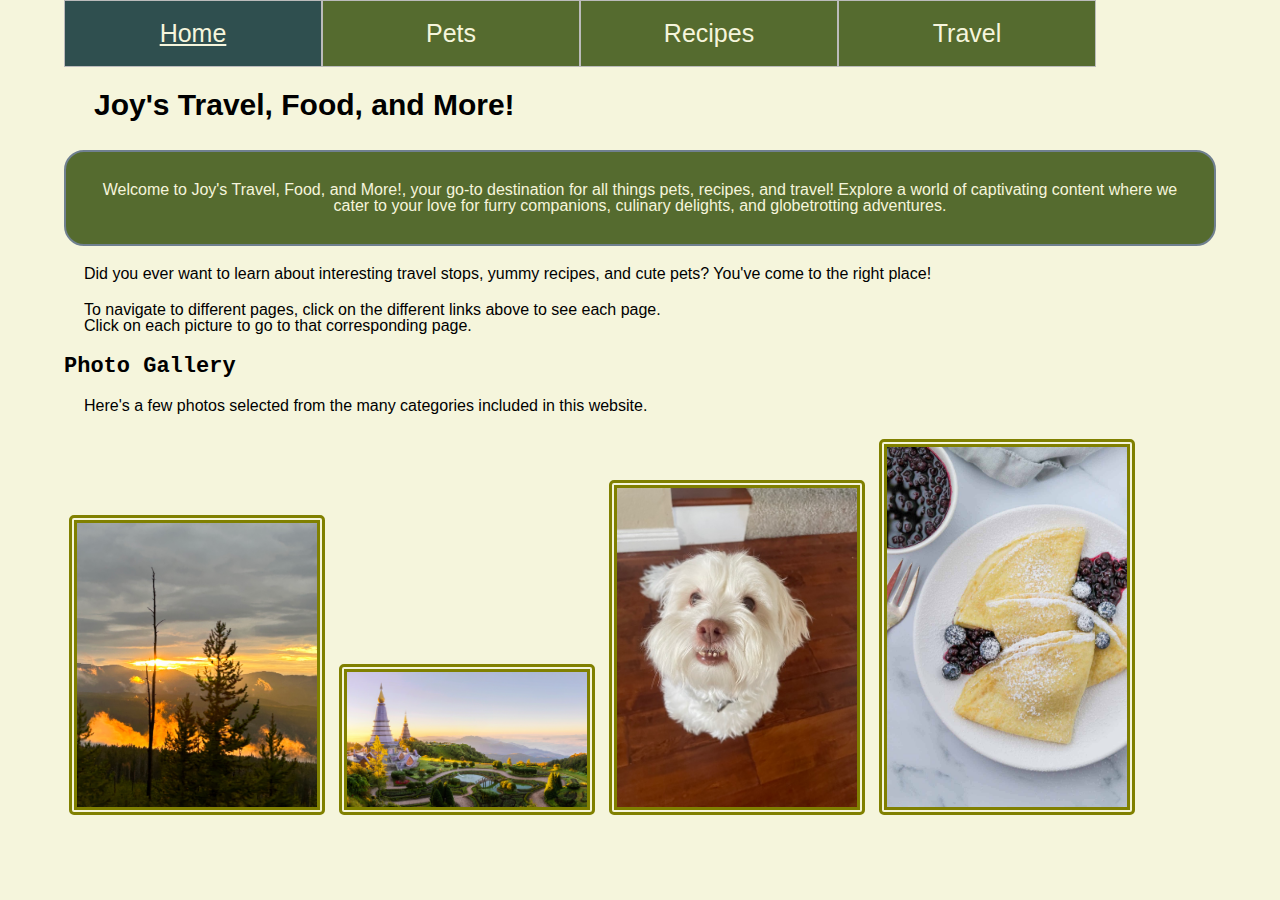
<file: index.html>
<!DOCTYPE html>
<html lang="en">
<head>
    <meta charset="UTF-8">
    <meta name="viewport" content="width=device-width, initial-scale=1.0">
    <link rel="stylesheet" href="css/reset.css">
    <link rel="stylesheet" href="css/style.css">
    <title>Joy's Travel, Food, and More</title>
</head>
<body>
    <a class="skiptomain" href = "#main">Skip to Main Content</a>
    <header>
        <nav>
            <ul>
                <li><a class = "active" href = "index.html">Home</a></li>
                <li><a href = "pets.html">Pets</a></li>
                <li><a href = "recipes.html">Recipes</a></li>
                <li><a href = "travel.html">Travel</a></li>
            </ul>
        </nav>
        <h1>Joy's Travel, Food, and More!</h1>

    </header>
    <main id="main">
        <div class="header">
            <p>Welcome to Joy's Travel, Food, and More!, your go-to destination for all things pets, recipes, and travel! Explore a world of captivating content where we cater to your love for furry companions, culinary delights, and globetrotting adventures. </p>
        </div>

        <div>
            <p>Did you ever want to learn about interesting travel stops, yummy recipes, and cute pets? You've come to the right place!</p>
        </div>
    
        <div>
            <p>To navigate to different pages, click on the different links above to see each page.<br>Click on each picture to go to that corresponding page.</p>
        </div>
        <div>
            <h2>Photo Gallery</h2>
            <p>Here's a few photos selected from the many categories included in this website.</p>
            <a class="home" href="travel.html"><img src="images/yellowstone_sunset.jpg" width = "400" alt="yellowstone sunset"></a>
            <a class="home" href="travel.html"><img src="images/chiangmai.jpeg" width = "400" alt="scenery of chiangmai, thailand"></a>
            <a class="home" href="pets.html"><img src="images/pluto.jpg" width = "400" alt="white dog looking up at camera"></a>
            <a class="home" href="recipes.html"><img src="images/swedish-pancakes-platted.jpeg" width = "400" alt="plate of swedish pancakes and fruit"></a>
        </div>
        <div></div>
        <div></div>
    </main>
    
</body>
</html>
</file>
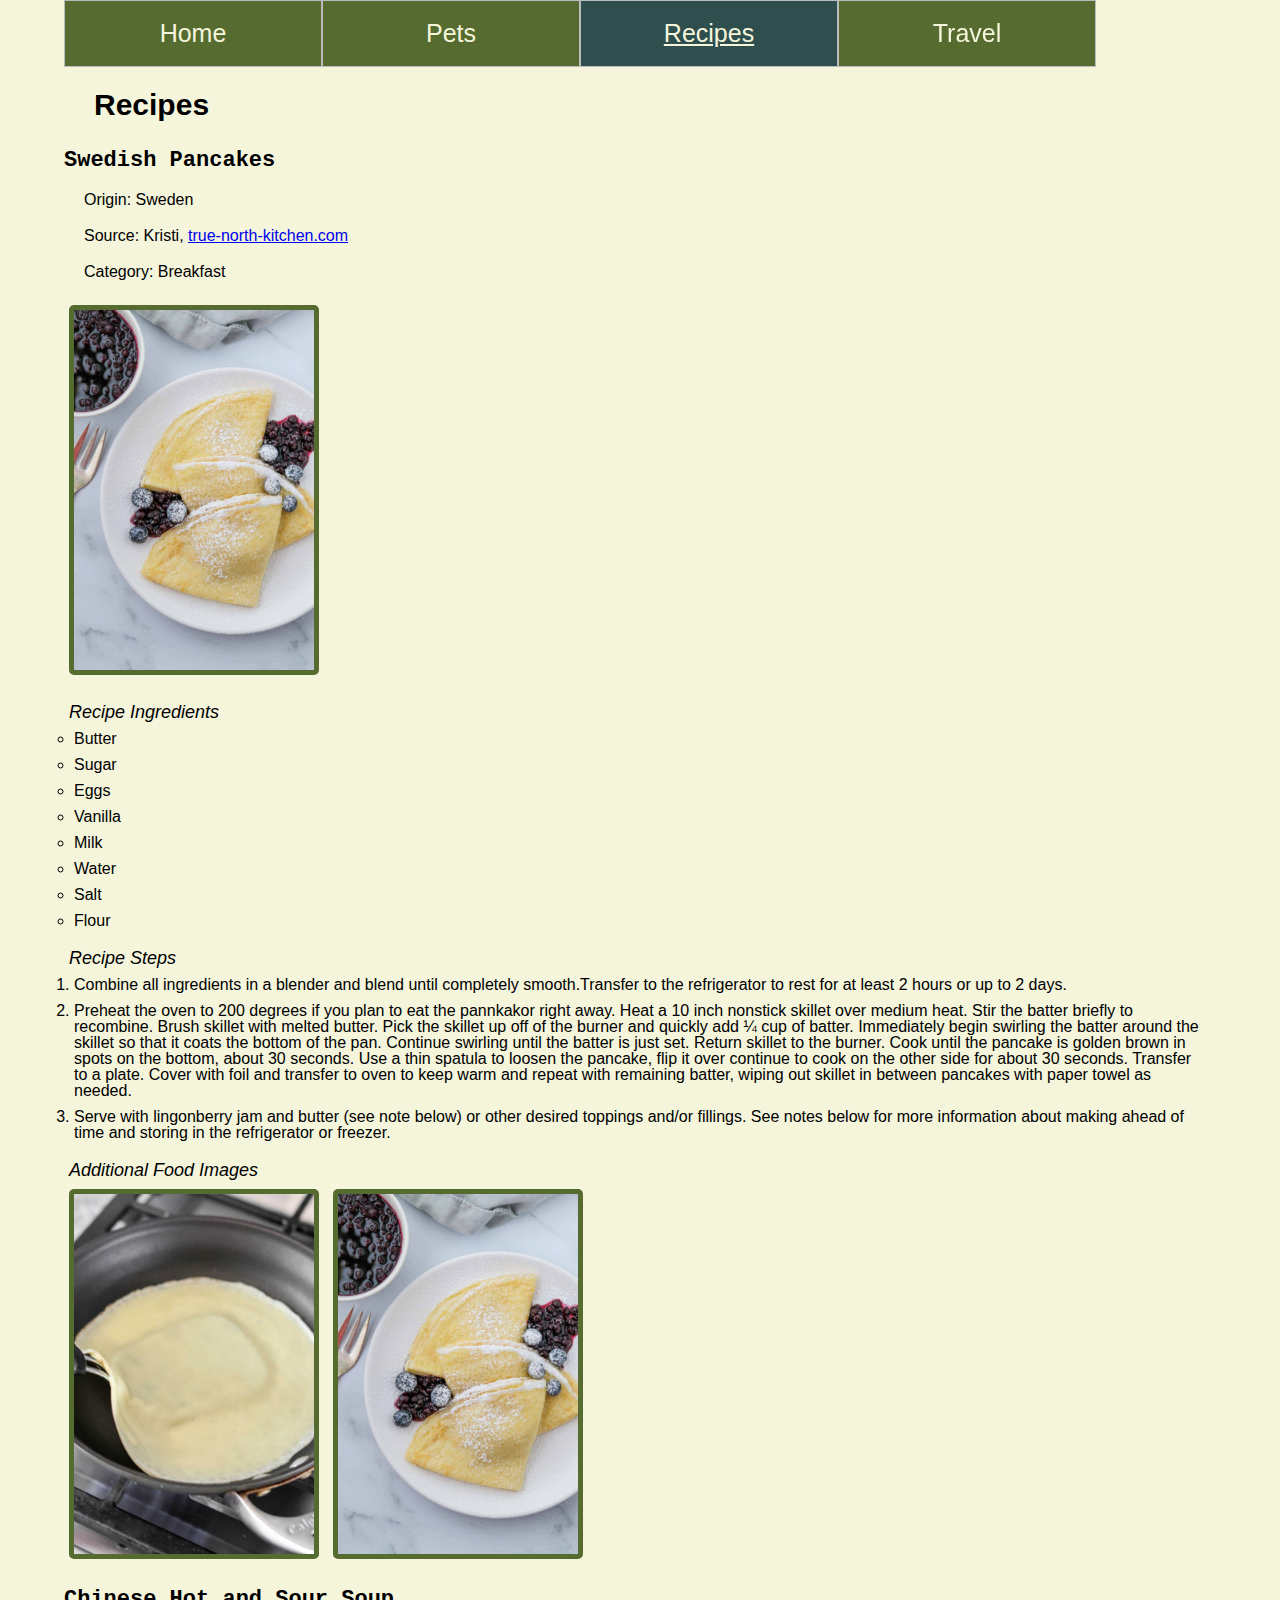
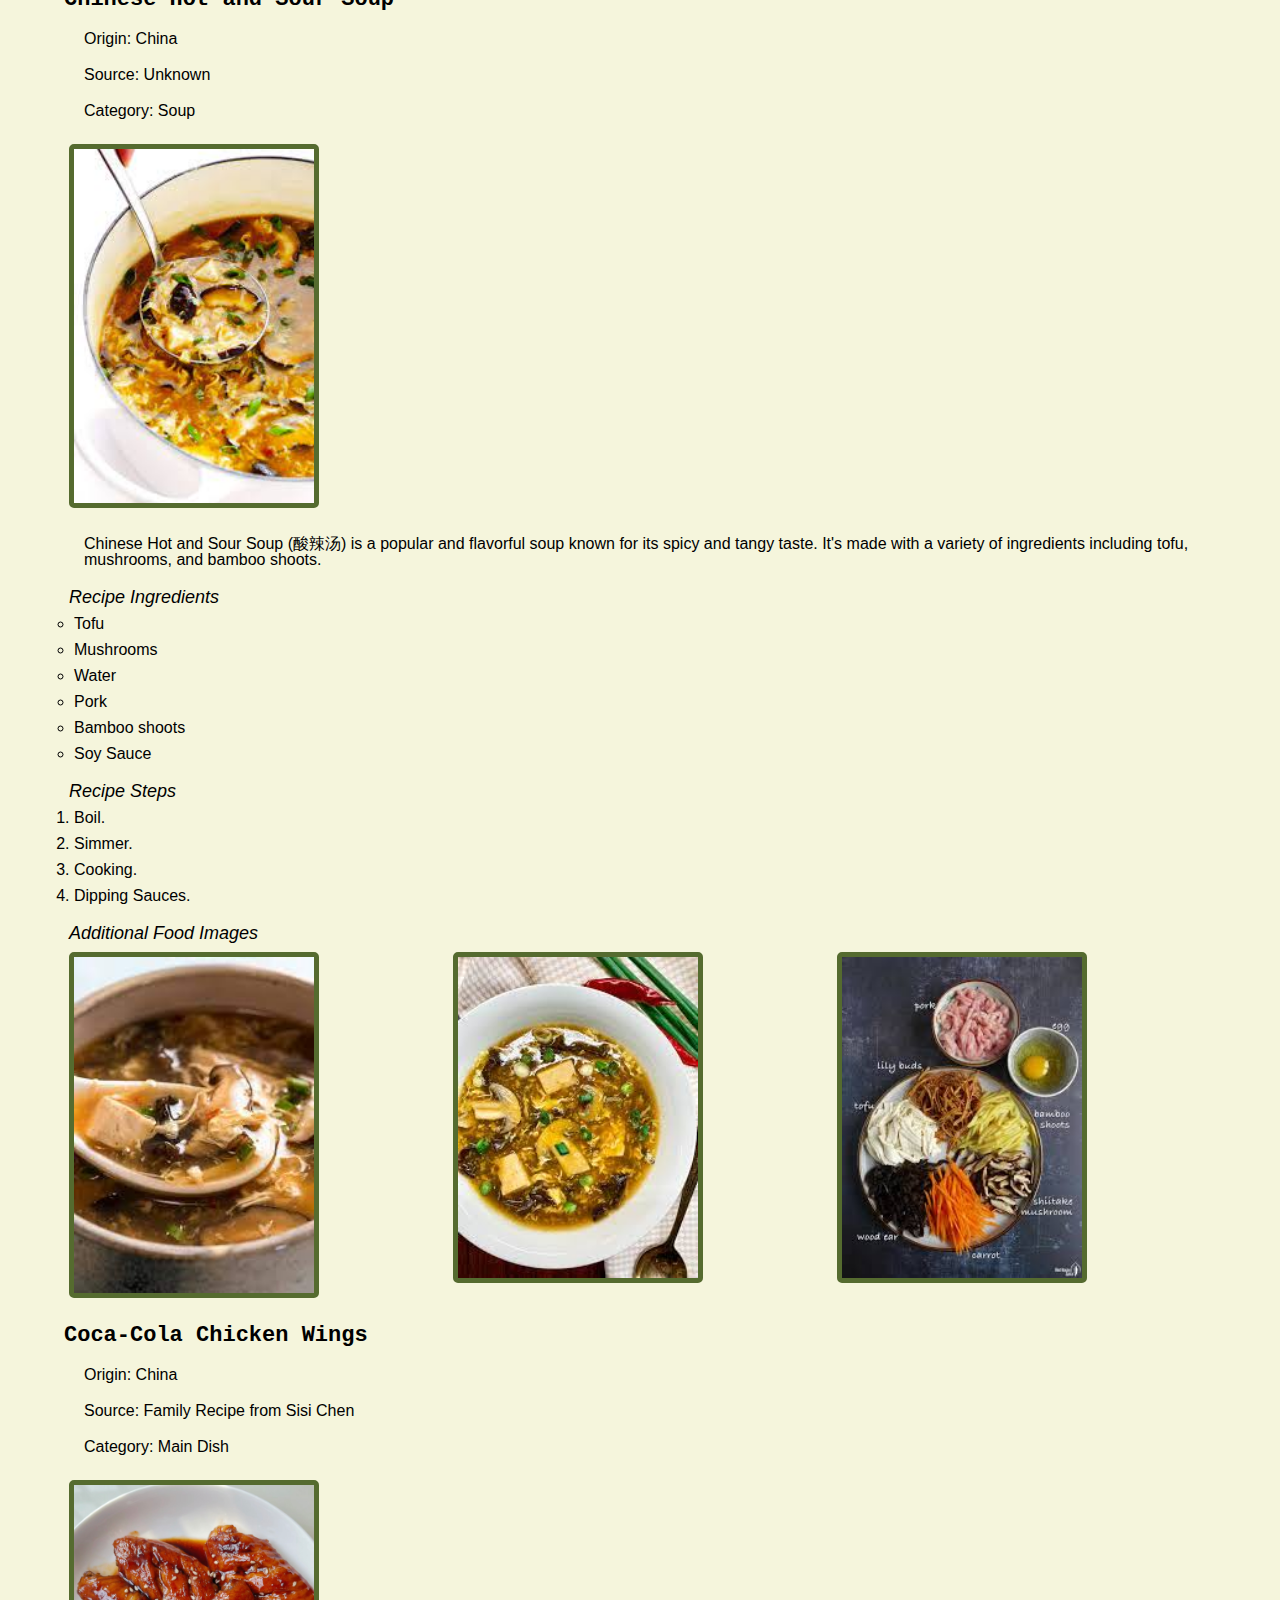
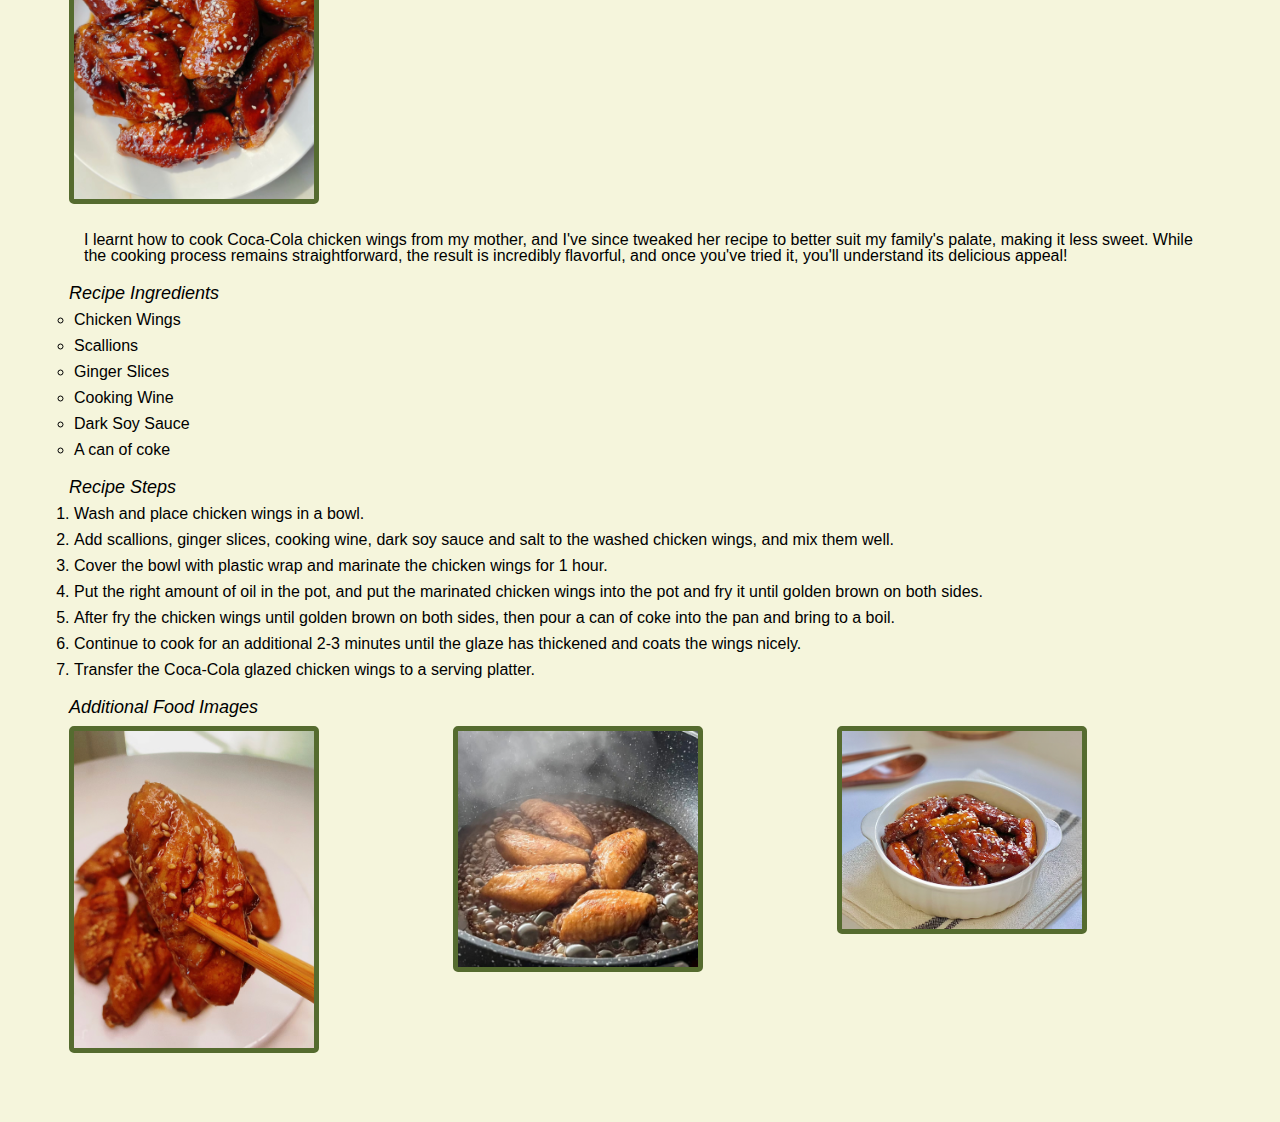
<file: recipes.html>
<!DOCTYPE html>
<html lang="en">
<head>
    <meta charset="UTF-8">
    <meta name="viewport" content="width=device-width, initial-scale=1.0">
    <link rel="stylesheet" href="css/reset.css">
    <link rel="stylesheet" href="css/style.css">
    <title>Recipes</title>
</head>
<body>
    <a class = "skiptomain" href = "#main">Skip to Main Content</a>
    <header>
        <nav>
            <ul>
                <li><a href = "index.html">Home</a></li>
                <li><a href = "pets.html">Pets</a></li>
                <li><a class = "active" href = "recipes.html">Recipes</a></li>
                <li><a href = "travel.html">Travel</a></li>
            </ul>
        </nav>
        <h1>Recipes</h1>

    </header>
    <main id="main">
        <div>
            <h2>Swedish Pancakes</h2>
            <p>Origin: Sweden</p>
            <p>Source: Kristi, <a href="true-north-kitchen.com">true-north-kitchen.com</a></p>
            <p>Category: Breakfast</p>
            <img src="images/swedish-pancakes-platted.jpeg" width = "400" alt="Plate of swedish pancakes with blueberries">
            <h3>Recipe Ingredients</h3>
            <ul>
                <li>Butter</li>
                <li>Sugar</li>
                <li>Eggs</li>
                <li>Vanilla</li>
                <li>Milk</li>
                <li>Water</li>
                <li>Salt</li>
                <li>Flour</li>
            </ul>
            <h3>Recipe Steps</h3>
            <ol>
                <li>Combine all ingredients in a blender and blend until completely smooth.Transfer to the refrigerator to rest for at least 2 hours or up to 2 days.</li>
                <li>Preheat the oven to 200 degrees if you plan to eat the pannkakor right away.  Heat a 10 inch nonstick skillet over medium heat.  Stir the batter briefly to recombine. Brush skillet with melted butter.  Pick the skillet up off of the burner and quickly add ¼ cup of batter. Immediately begin swirling the batter around the skillet so that it coats the bottom of the pan.  Continue swirling until the batter is just set.  Return skillet to the burner. Cook until the pancake is golden brown in spots on the bottom, about 30 seconds. Use a thin spatula to loosen the pancake, flip it over continue to cook on the other side for about 30 seconds.  Transfer to a plate. Cover with foil and transfer to oven to keep warm and repeat with remaining batter, wiping out skillet in between pancakes with paper towel as needed.</li>
                <li>Serve with lingonberry jam and butter (see note below) or other desired toppings and/or fillings. See notes below for more information about making ahead of time and storing in the refrigerator or freezer.</li>
            </ol>
            <h3>Additional Food Images</h3>
            <img src="images/swedish-pancakes-pan.jpeg" width ="200" alt = "A thin layer of pancake batter cooking in a stainless steel pan.">
            <img src="images/swedish-pancakes-platted.jpeg"  width ="200" alt="Three Swedish pancakes folded with a dusting of powdered sugar and berries on a plate.">
        </div>
        <div>
            <h2>Chinese Hot and Sour Soup</h2>
            <p>Origin: China</p>
            <p>Source: Unknown</p>
            <p>Category: Soup</p>
            <img src="images/ChineseHotandSourSoup1.jpg" width = "400" alt="Pot of Hot and Sour soup with mushrooms and tofu">
            <p>Chinese Hot and Sour Soup (酸辣汤) is a popular and flavorful soup known for its spicy and tangy taste. It's made with a variety of ingredients including tofu, mushrooms, and bamboo shoots.</p>
            <h3>Recipe Ingredients</h3>

            <ul>
                <li>Tofu</li>
                <li>Mushrooms</li>
                <li>Water</li>
                <li>Pork</li>
                <li>Bamboo shoots</li>
                <li>Soy Sauce</li>
            </ul>

            <h3>Recipe Steps</h3>

            <ol>
                <li>Boil.</li>
                <li>Simmer.</li>
                <li>Cooking.</li>
                <li>Dipping Sauces.</li>
            </ol>
       
            <h3>Additional Food Images</h3>
            <div class="food-grid">
                <img src="images/ChineseHotandSourSoup2.jpg" width ="200" alt = "Spoon of hot and sour soup with full bowl">
                <img src="images/ChineseHotandSourSoup3.jpg"  width ="200" alt="bowl of hot and sour soup, mushrooms and tofu and scallions">
                <img src ="images/ChineseHotandSourSoup4.jpg" width = "200" alt="Ingredients for hot and sour soup laid out with labels">
            </div>
        </div>
        <div>
            <h2>Coca-Cola Chicken Wings</h2>
            <p>Origin: China</p>
            <p>Source: Family Recipe from Sisi Chen</p>
            <p>Category: Main Dish</p>
            <img src="images/coca_cola_chicken_wings.jpg" width = "400" alt="Plate of coca-cola chicken wings topped with sesame seeds">
            <p>I learnt how to cook Coca-Cola chicken wings from my mother, and I've since tweaked her recipe to better suit my family's palate, making it less sweet. While the cooking process remains straightforward, the result is incredibly flavorful, and once you've tried it, you'll understand its delicious appeal!</p>
            <h3>Recipe Ingredients</h3>
            
            <ul>
                <li>Chicken Wings</li>
                <li>Scallions</li>
                <li>Ginger Slices</li>
                <li>Cooking Wine</li>
                <li>Dark Soy Sauce</li>
                <li>A can of coke</li>
            </ul>
      
            <h3>Recipe Steps</h3>

            <ol>
                <li>Wash and place chicken wings in a bowl.</li>
                <li>Add scallions, ginger slices, cooking wine, dark soy sauce and salt to the washed chicken wings, and mix them well.</li>
                <li>Cover the bowl with plastic wrap and marinate the chicken wings for 1 hour.</li>
                <li>Put the right amount of oil in the pot, and put the marinated chicken wings into the pot and fry it until golden brown on both sides.</li>
                <li>After fry the chicken wings until golden brown on both sides, then pour a can of coke into the pan and bring to a boil.</li>
                <li>Continue to cook for an additional 2-3 minutes until the glaze has thickened and coats the wings nicely.</li>
                <li>Transfer the Coca-Cola glazed chicken wings to a serving platter.</li>
            </ol>
        
            <h3>Additional Food Images</h3>
            <div class="food-grid">
                <img src="images/chicken_wings_chopsticks.jpg" width ="200" alt = "A chicken wing picked up by chopsticks">
                <img src="images/boils_in_coke.jpg"  width ="200" alt="chicken wings boiled in coke">
                <img src ="images/chicken-wings_and_rice_cake.jpg" width = "200" alt="coca-cola chicken wings served with rice cake">
            </div>
        </div>
    </main>
</body>
</html>
</file>
<file: css/style.css>
.food-grid {
    display: grid;
    grid-template-columns: 1fr 1fr 1fr;
}

.bacon-photos {
    display: grid;
    grid-template-columns: 1fr 1fr 1fr 1fr;
}

@media (max-width: 600px) {
    .bacon-photos {
      grid-template-columns: 1fr;
    }
    .food-grid {
        grid-template-columns: 1fr;
    }
    nav ul li a {
        font-size: 16px;
    }
  }
  

.skiptomain {
    position: fixed;
    top: 150px;
    left: 300px;
    background-color: olive;
    color: beige;
    font-family: 'Gill Sans', 'Gill Sans MT', Calibri, 'Trebuchet MS', sans-serif;
    border: 1px solid slategray;
    padding: 20px 20px;
    opacity: 0;
}

.skiptomain:focus {
    opacity: 1;
}

body {
    margin: 5%;
    background-color: beige;
}

.header {
    padding: 10px;
    margin-top: 10px;
    text-align: center;
    background: darkolivegreen;
    color: beige;
    font-size: 20px;
    border: slategray solid 2px;
    border-radius: 20px;
}

h1 {
    font-size: 30px;
    font-weight: bold;
    font-family: Verdana, Geneva, Tahoma, sans-serif;
    margin: 1em;
    margin-top: 3em;
}

h2 {
    font-family: 'Courier New', Courier, monospace;
    font-size: 22px;
    font-weight: bold;
    margin-top: 1em; 
}

h3 {
    font-family:'Gill Sans', 'Gill Sans MT', Calibri, 'Trebuchet MS', sans-serif;
    font-style: italic;
    font-size: 18px; 
    margin: 5px;
    margin-top: 20px;
}

h3 span {
    background-color: rgb(183, 194, 204);
    padding: 5px;
}
p {
    font-family:'Lucida Sans', 'Lucida Sans Regular', 'Lucida Grande', 'Lucida Sans Unicode', Geneva, Verdana, sans-serif;
    margin: 20px;
    font-size: 16px;
}

figcaption {
    font-family: 'Courier New', Courier, monospace;
    font-size: 14px;
    font-weight: bold;
    font-style: italic;
}
li {
    font-family: 'Lucida Sans', 'Lucida Sans Regular', 'Lucida Grande', 'Lucida Sans Unicode', Geneva, Verdana, sans-serif;
    font-size: 16px;
    margin: 10px;
    list-style-type: circle;
}
ol li {
    list-style-type: decimal;
}

img {
    display: inline-block;
    width: 15em;
    margin: 5px;
    border: darkolivegreen solid 5px;
    border-radius: 5px;
}

video {
    display: inline-block;
    width: 15em;
    margin: 5px;
    border: darkolivegreen solid 5px;
    border-radius: 5px;
}

.home img {
    display: inline-block;
    width: 15em;
    border-color: olive;
    border-width: 8px;
    border-style: double;
}

.home img:hover {
    box-shadow: 0 0 10px #376F70;
}
:focus {
    box-shadow: 0 0 10px #376F70;
}

.pet {
    padding: 20px;
    border: slategray dashed 1px;
    background-color: burlywood;
    border-radius: 5px;
    margin-bottom: 15px;
}
/* Navigation Bar */
nav ul li{
    display: inline;
	margin: 0;
    padding: 0;
	width: 25%;
	border: 1px solid #bbb;
	width: 20%;
    list-style-type: none;
    overflow: hidden;
    background-color: darkolivegreen;
  }

nav ul {
    position: fixed;
    top: 0;
    width: 100%;
}
  
nav li {
    float: left;
}
  
nav li a {
    display: block;
    color: beige;
    text-align: center;
    padding: 20px 25px;
    text-decoration: none;
    font-family:'Gill Sans', 'Gill Sans MT', Calibri, 'Trebuchet MS', sans-serif;
    font-size: 25px;
}
  
    /* Change the link color to #111 (black) on hover */
nav li a:hover {
    background-color: darkkhaki;
}

.active {
    background-color: darkslategray;
    text-decoration: underline;
} 

@media (prefers-reduced-motion) {
    .animation {
        display: none;
    }
}
</file>
